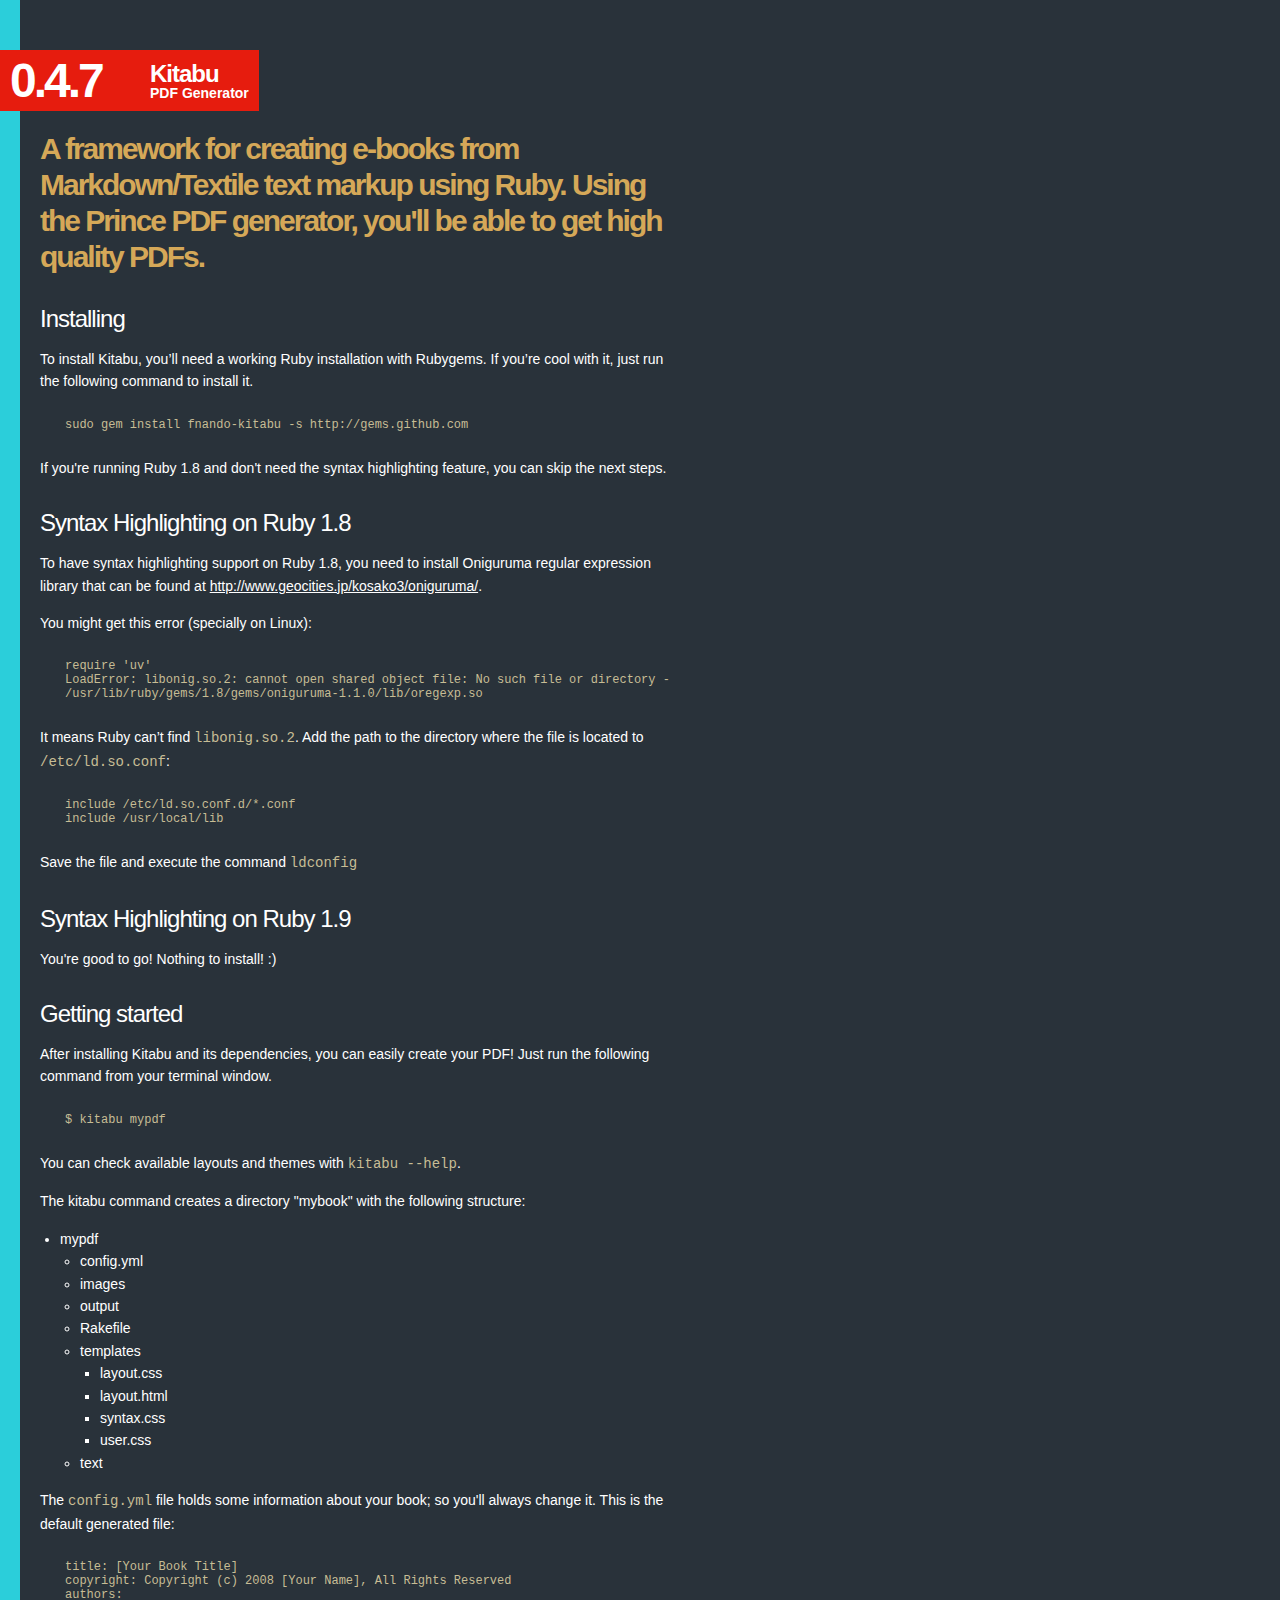
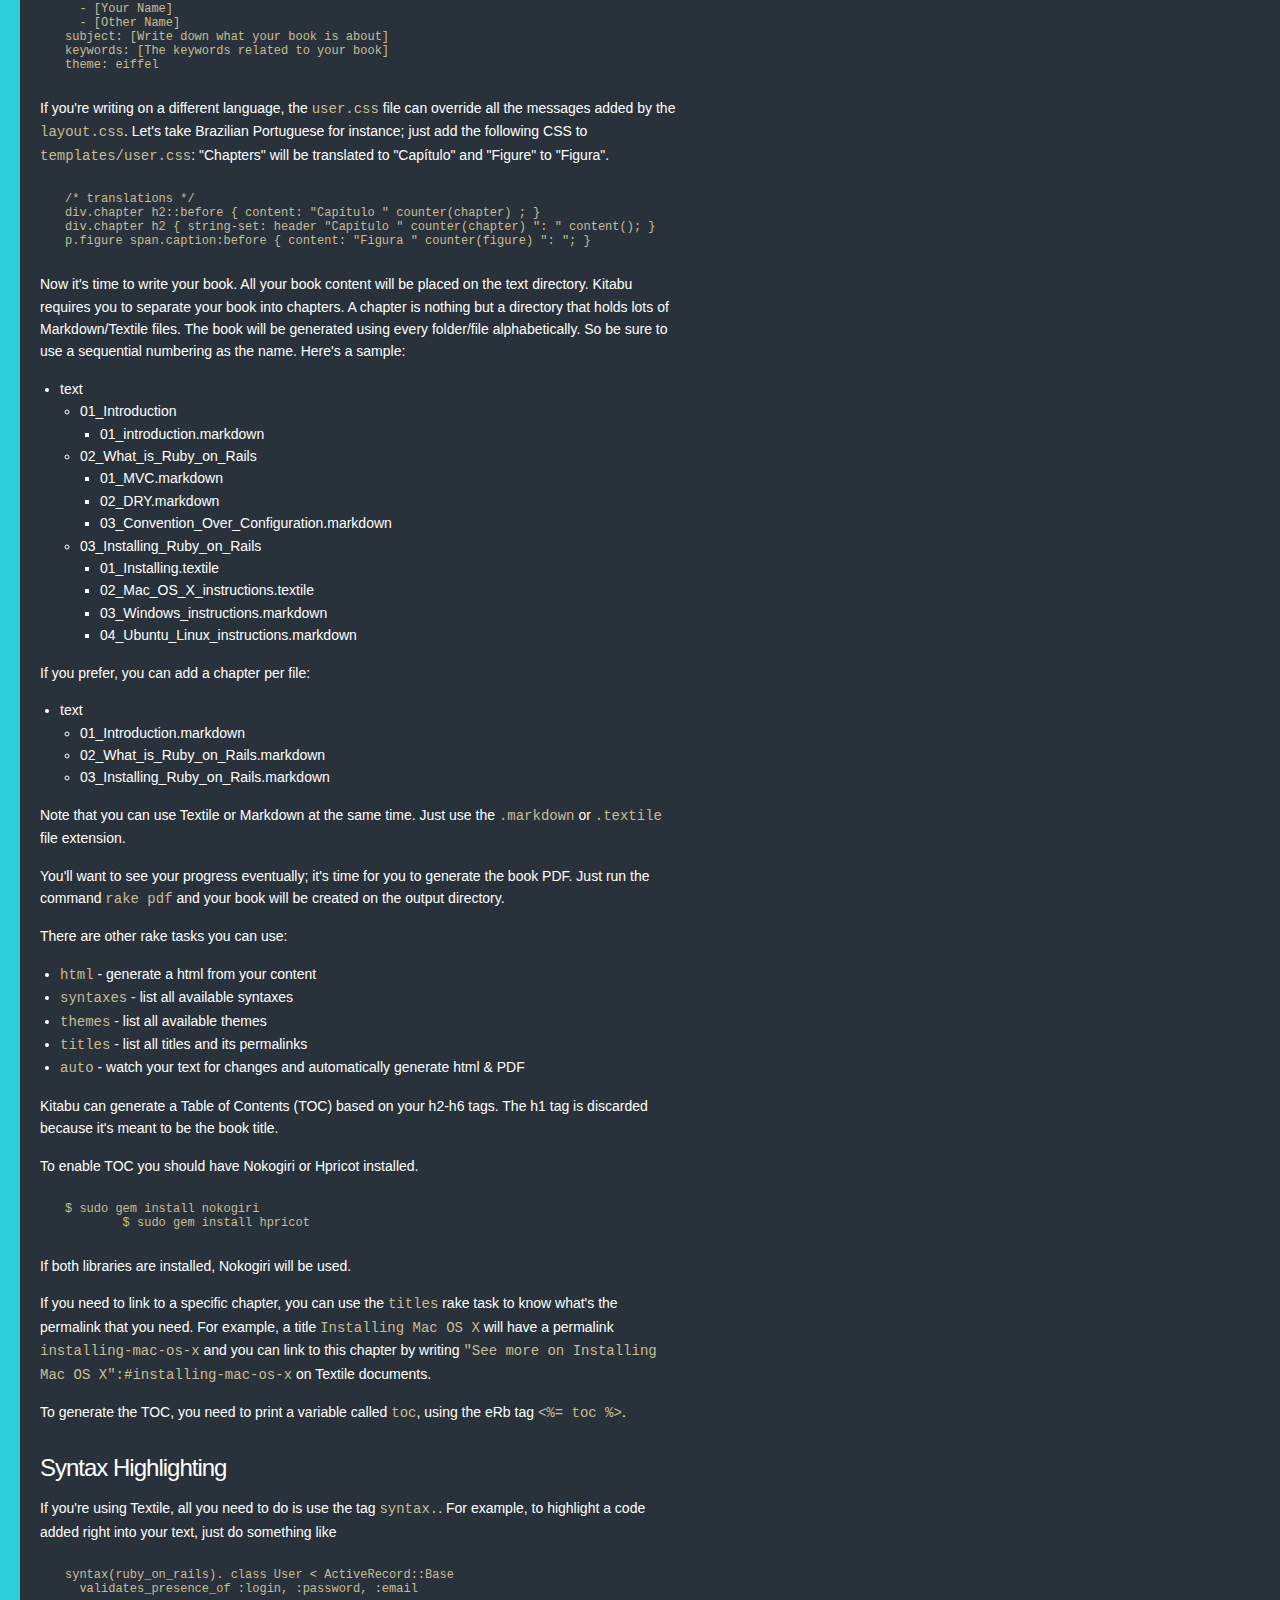
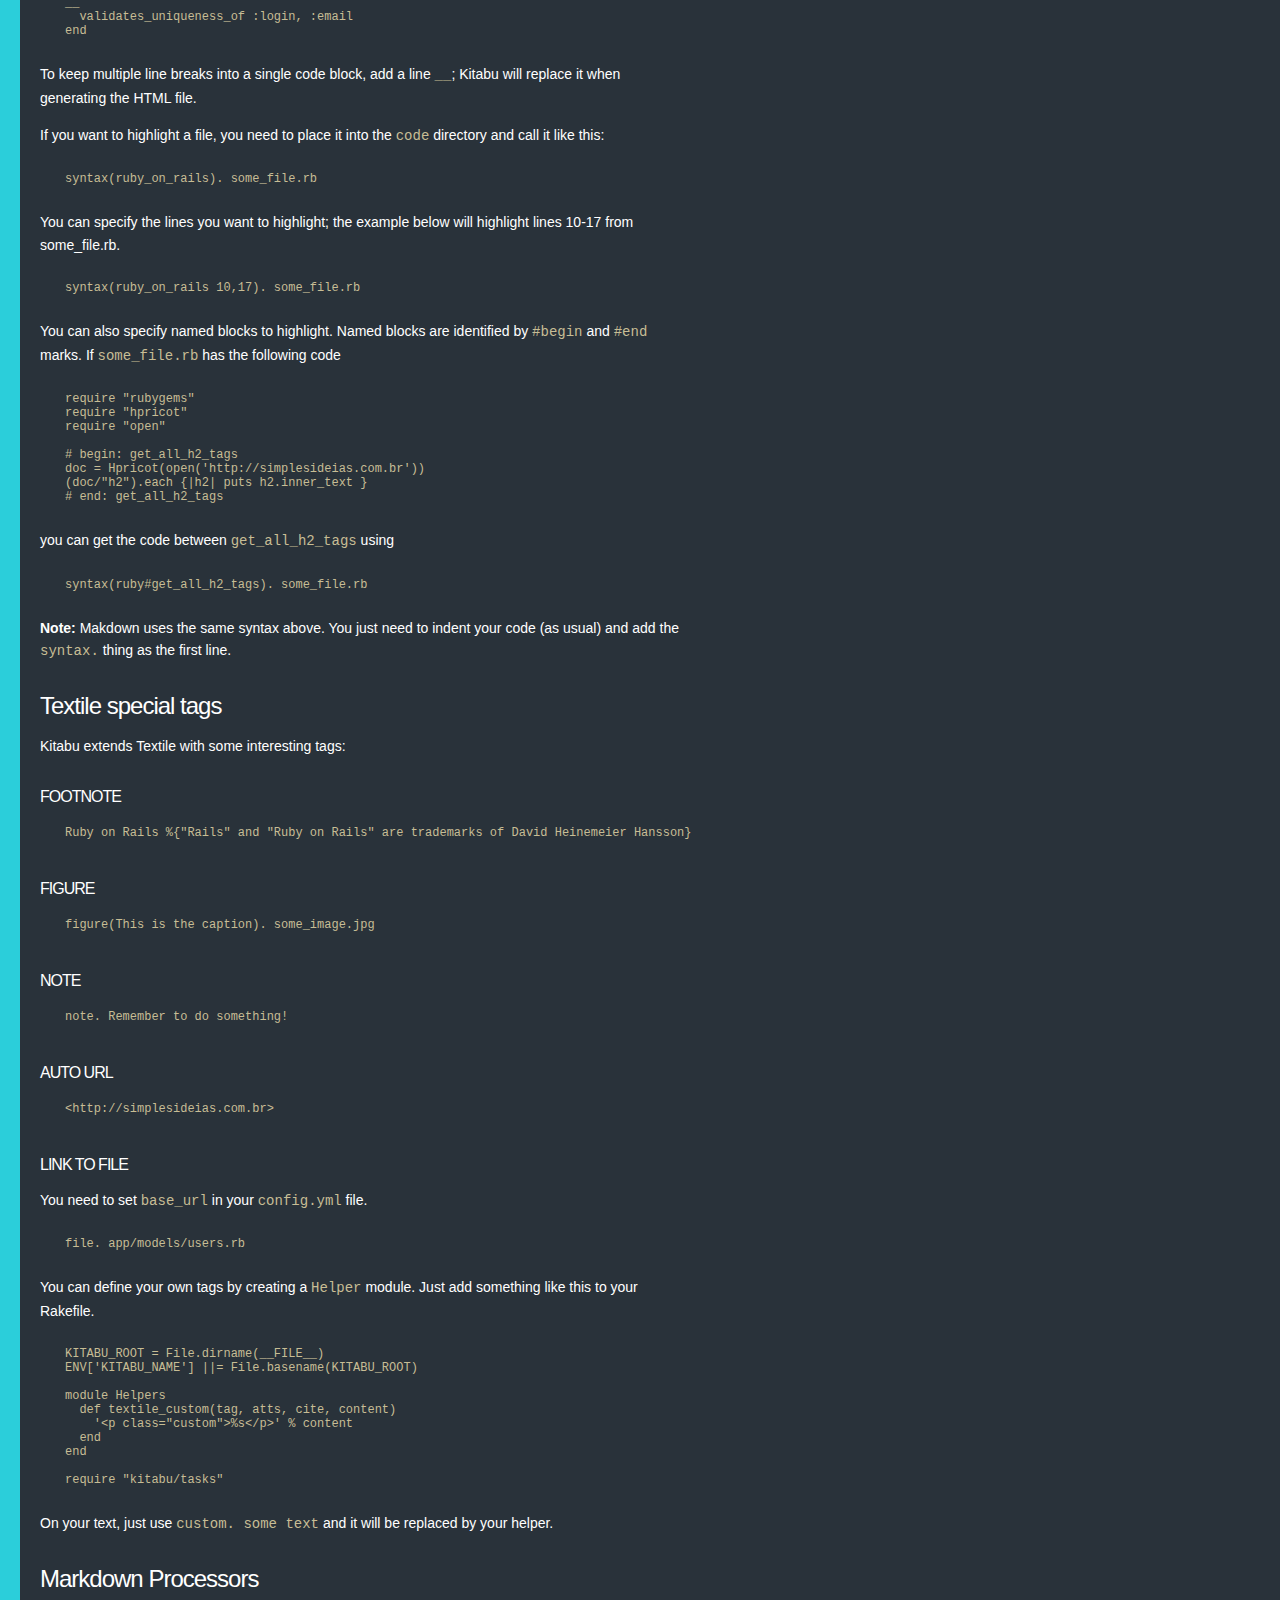
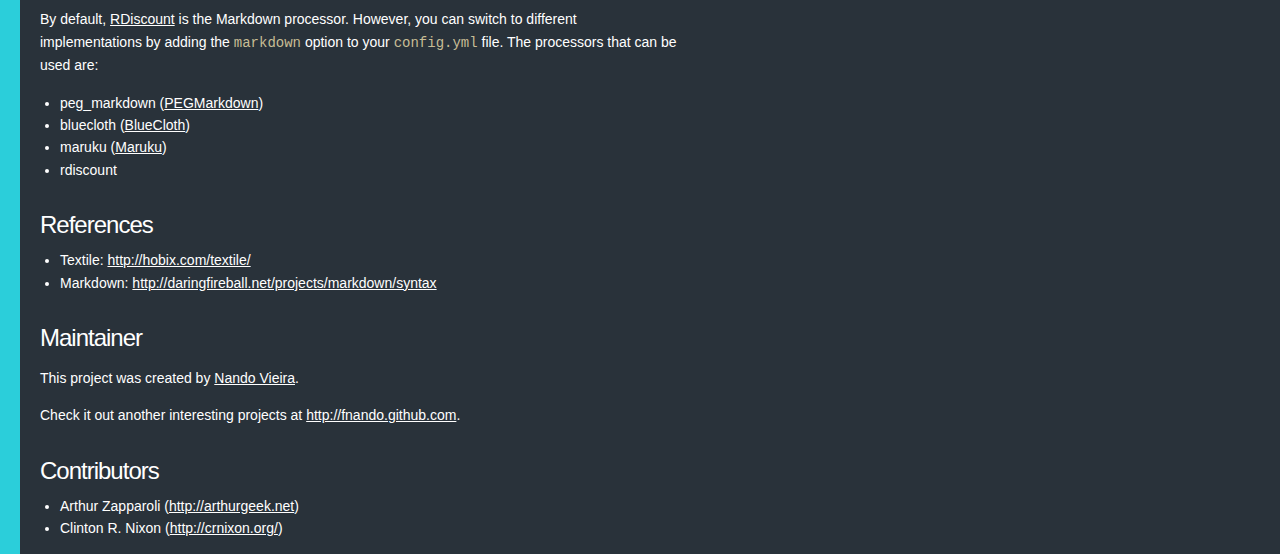
<file: public/index.html>
<!DOCTYPE html PUBLIC "-//W3C//DTD XHTML 1.1//EN" "http://www.w3.org/TR/xhtml11/DTD/xhtml11.dtd">
<html>
  <head>
    <title>Kitabu</title>
    <meta content="A framework for creating e-books from Markdown/Textile text markup using Ruby. Using the Prince PDF generator, you'll be able to get high quality PDFs." name='description' />
    <meta content='Kitabu, Ruby, PDF, Prince XML, Markdown, Textile' name='keywords' />
    <meta content='Glue 0.1.1' name='generator' />
    <meta content='text/html; charset=UTF-8' http-equiv='content-type' />
    <meta content='2009-10-15T00:09:11-03:00' http-equiv='last-update' />
    <link href='/public/favicon.ico' rel='shortcut icon' type='image/x-icon' />
    <link href='/public/stylesheets/style.css' rel='stylesheet' type='text/css' />
  </head>
  <body id='kitabu'>
    <div id='page'>
      <div id='header'>
        <h1>Kitabu</h1>
        <p class='tagline'>
          PDF Generator
          <strong class='version'>
            0.4.7
          </strong>
        </p>
      </div>
      <div id='main'>
        <p class='description'>A framework for creating e-books from Markdown/Textile text markup using Ruby. Using the Prince PDF generator, you'll be able to get high quality PDFs.</p>
        <h2 id='installing'>Installing</h2>
        <p>
          To install Kitabu, you’ll need a working Ruby installation with Rubygems.
          If you’re cool with it, just run the following command to install it.
        </p>
        <pre>sudo gem install fnando-kitabu -s http://gems.github.com</pre>
        <p>
          If you're running Ruby 1.8 and don't need the syntax highlighting feature, you can skip the next steps.
        </p>
        <h2 id='syntax-highlighting'>Syntax Highlighting on Ruby 1.8</h2>
        <p>
          <p>To have syntax highlighting support on Ruby 1.8, you need to install Oniguruma regular expression
          library that can be found at <a href="http://www.geocities.jp/kosako3/oniguruma/">http://www.geocities.jp/kosako3/oniguruma/</a>.</p>
        </p>
        <p>
          You might get this error (specially on Linux):
        </p>
        <pre>require 'uv'&#x000A;LoadError: libonig.so.2: cannot open shared object file: No such file or directory - &#x000A;/usr/lib/ruby/gems/1.8/gems/oniguruma-1.1.0/lib/oregexp.so&#x000A;</pre>
        <p>
          It means Ruby can’t find <code>libonig.so.2</code>.
          Add the path to the directory where the file is located to <code>/etc/ld.so.conf</code>:
        </p>
        <pre>include /etc/ld.so.conf.d/*.conf&#x000A;include /usr/local/lib&#x000A;</pre>
        <p>
          Save the file and execute the command <code>ldconfig</code>
        </p>
        <h2 id='syntax-highlighting-ruby-19'>Syntax Highlighting on Ruby 1.9</h2>
        <p>
          You're good to go! Nothing to install! :)
        </p>
        <h2 id='getting-started'>Getting started</h2>
        <p>
          After installing Kitabu and its dependencies, you can easily create your PDF!
          Just run the following command from your terminal window.
        </p>
        <pre>$ kitabu mypdf</pre>
        <p>
          You can check available layouts and themes with <code>kitabu --help</code>.
        </p>
        <p>
          The kitabu command creates a directory "mybook" with the following structure:
        </p>
        <ul>
        <li>mypdf
        
        <ul>
        <li>config.yml</li>
        <li>images</li>
        <li>output</li>
        <li>Rakefile</li>
        <li>templates
        
        <ul>
        <li>layout.css</li>
        <li>layout.html</li>
        <li>syntax.css</li>
        <li>user.css</li>
        </ul>
        </li>
        <li>text</li>
        </ul>
        </li>
        </ul>
        <p>
          The <code>config.yml</code> file holds some information about your book; so you'll always
          change it. This is the default generated file:
        </p>
        <pre>title: [Your Book Title]&#x000A;copyright: Copyright (c) 2008 [Your Name], All Rights Reserved&#x000A;authors:&#x000A;  - [Your Name]&#x000A;  - [Other Name]&#x000A;subject: [Write down what your book is about]&#x000A;keywords: [The keywords related to your book]&#x000A;theme: eiffel&#x000A;</pre>
        <p>
          If you're writing on a different language, the <code>user.css</code> file can override all
          the messages added by the <code>layout.css</code>. Let's take Brazilian Portuguese for instance;
          just add the following CSS to <code>templates/user.css</code>: "Chapters" will be translated
          to "Capítulo" and "Figure" to "Figura".
        </p>
        <pre>/* translations */&#x000A;div.chapter h2::before { content: "Capítulo " counter(chapter) ; }&#x000A;div.chapter h2 { string-set: header "Capítulo " counter(chapter) ": " content(); }&#x000A;p.figure span.caption:before { content: "Figura " counter(figure) ": "; }&#x000A;</pre>
        <p>
          Now it's time to write your book. All your book content will be placed on the
          text directory. Kitabu requires you to separate your book into chapters.
          A chapter is nothing but a directory that holds lots of Markdown/Textile files.
          The book will be generated using every folder/file alphabetically. So be sure
          to use a sequential numbering as the name. Here's a sample:
        </p>
        <ul>
        <li>text
        
        <ul>
        <li>01_Introduction
        
        <ul>
        <li>01_introduction.markdown</li>
        </ul>
        </li>
        <li>02_What_is_Ruby_on_Rails
        
        <ul>
        <li>01_MVC.markdown</li>
        <li>02_DRY.markdown</li>
        <li>03_Convention_Over_Configuration.markdown</li>
        </ul>
        </li>
        <li>03_Installing_Ruby_on_Rails
        
        <ul>
        <li>01_Installing.textile</li>
        <li>02_Mac_OS_X_instructions.textile</li>
        <li>03_Windows_instructions.markdown</li>
        <li>04_Ubuntu_Linux_instructions.markdown</li>
        </ul>
        </li>
        </ul>
        </li>
        </ul>
        <p>
          If you prefer, you can add a chapter per file:
        </p>
        <ul>
        <li>text
        
        <ul>
        <li>01_Introduction.markdown</li>
        <li>02_What_is_Ruby_on_Rails.markdown</li>
        <li>03_Installing_Ruby_on_Rails.markdown</li>
        </ul>
        </li>
        </ul>
        <p>
          Note that you can use Textile or Markdown at the same time. Just use the
          <code>.markdown</code> or <code>.textile</code> file extension.
        </p>
        <p>
          You'll want to see your progress eventually; it's time for you to generate
          the book PDF. Just run the command <code>rake pdf</code> and your book will be
          created on the output directory.
        </p>
        <p>
          There are other rake tasks you can use:
        </p>
        <ul>
        <li><code>html</code> - generate a html from your content</li>
        <li><code>syntaxes</code> - list all available syntaxes</li>
        <li><code>themes</code> - list all available themes</li>
        <li><code>titles</code> - list all titles and its permalinks</li>
        <li><code>auto</code> - watch your text for changes and automatically generate html &amp; PDF</li>
        </ul>
        <p>
          Kitabu can generate a Table of Contents (TOC) based on your h2-h6 tags. The
          h1 tag is discarded because it's meant to be the book title.
        </p>
        <p>
          To enable TOC you should have Nokogiri or Hpricot installed.
        </p>
        <pre>$ sudo gem install nokogiri
        $ sudo gem install hpricot</pre>
        <p>
          If both libraries are installed, Nokogiri will be used.
        </p>
        <p>
          If you need to link to a specific chapter, you can use the <code>titles</code> rake
          task to know what's the permalink that you need. For example, a title
          <code>Installing Mac OS X</code> will have a permalink <code>installing-mac-os-x</code> and you can
          link to this chapter by writing
          <code>"See more on Installing Mac OS X":#installing-mac-os-x</code> on Textile documents.
        </p>
        <p>
          To generate the TOC, you need to print a variable called <code>toc</code>, using the eRb
          tag <code><%= toc %></code>.
        </p>
        <h2>
          Syntax Highlighting
        </h2>
        <p>
          If you're using Textile, all you need to do is use the tag <code>syntax.</code>. For
          example, to highlight a code added right into your text, just do something like
        </p>
        <pre>syntax(ruby_on_rails). class User < ActiveRecord::Base&#x000A;  validates_presence_of :login, :password, :email&#x000A;__&#x000A;  validates_uniqueness_of :login, :email&#x000A;end&#x000A;</pre>
        <p>
          To keep multiple line breaks into a single code block, add a line <code>__</code>;
          Kitabu will replace it when generating the HTML file.
        </p>
        <p>
          If you want to highlight a file, you need to place it into the <code>code</code>
          directory and call it like this:
        </p>
        <pre>syntax(ruby_on_rails). some_file.rb</pre>
        <p>
          You can specify the lines you want to highlight; the example below will
          highlight lines 10-17 from some_file.rb.
        </p>
        <pre>syntax(ruby_on_rails 10,17). some_file.rb</pre>
        <p>
          You can also specify named blocks to highlight. Named blocks are identified
          by <code>#begin</code> and <code>#end</code> marks.
          If <code>some_file.rb</code> has the following code
        </p>
        <pre>require "rubygems"&#x000A;require "hpricot"&#x000A;require "open"&#x000A;&#x000A;# begin: get_all_h2_tags&#x000A;doc = Hpricot(open('http://simplesideias.com.br'))&#x000A;(doc/"h2").each {|h2| puts h2.inner_text }&#x000A;# end: get_all_h2_tags&#x000A;</pre>
        <p>
          you can get the code between <code>get_all_h2_tags</code> using
        </p>
        <pre>syntax(ruby#get_all_h2_tags). some_file.rb</pre>
        <p>
          <strong>Note:</strong>
          Makdown uses the same syntax above. You just need to indent your code
          (as usual) and add the <code>syntax.</code> thing as the first line.
        </p>
        <h2 id='textile-special-tags'>Textile special tags</h2>
        <p>
          Kitabu extends Textile with some interesting tags:
        </p>
        <h3>Footnote</h3>
        <pre>Ruby on Rails %{"Rails" and "Ruby on Rails" are trademarks of David Heinemeier Hansson}</pre>
        <h3>Figure</h3>
        <pre>figure(This is the caption). some_image.jpg</pre>
        <h3>Note</h3>
        <pre>note. Remember to do something!</pre>
        <h3>Auto URL</h3>
        <pre>&lt;http://simplesideias.com.br&gt;</pre>
        <h3>Link to File</h3>
        <p>
          You need to set <code>base_url</code> in your <code>config.yml</code> file.
        </p>
        <pre>file. app/models/users.rb</pre>
        <p>
          You can define your own tags by creating a
          <code>Helper</code>
          module. Just add something like this to your Rakefile.
        </p>
        <pre>KITABU_ROOT = File.dirname(__FILE__)&#x000A;ENV['KITABU_NAME'] ||= File.basename(KITABU_ROOT)&#x000A;&#x000A;module Helpers&#x000A;  def textile_custom(tag, atts, cite, content)&#x000A;    '&lt;p class="custom"&gt;%s&lt;/p&gt;' % content&#x000A;  end&#x000A;end&#x000A;&#x000A;require "kitabu/tasks"</pre>
        <p>
          On your text, just use
          <code>custom. some text</code>
          and it will be replaced by your helper.
        </p>
        <h2 id='markdown-processors'>Markdown Processors</h2>
        <p>
          By default,
          <a href="http://github.com/rtomayko/rdiscount/tree/master">RDiscount</a>
          is the Markdown
          processor. However, you can switch to different implementations by adding the <code>markdown</code>
          option to your <code>config.yml</code> file. The processors that can be used are:
        </p>
        <ul>
        <li>peg_markdown (<a href="http://github.com/rtomayko/rpeg-markdown/tree/master">PEGMarkdown</a>)</li>
        <li>bluecloth (<a href="http://www.deveiate.org/projects/BlueCloth">BlueCloth</a>)</li>
        <li>maruku (<a href="http://maruku.rubyforge.org/">Maruku</a>)</li>
        <li>rdiscount</li>
        </ul>
        <h2 id='references'>References</h2>
        <ul>
        <li>Textile: <a href="http://hobix.com/textile/">http://hobix.com/textile/</a></li>
        <li>Markdown: <a href="http://daringfireball.net/projects/markdown/syntax">http://daringfireball.net/projects/markdown/syntax</a></li>
        </ul>
        <h2 id='maintainer'>Maintainer</h2>
        <p>
          <p>This project was created by <a href="http://simplesideias.com.br/">Nando Vieira</a>.</p>
        </p>
        <p>
          <p>Check it out another interesting projects at <a href="http://fnando.github.com">http://fnando.github.com</a>.</p>
        </p>
        <h2 id='contributors'>Contributors</h2>
        <ul>
        <li>Arthur Zapparoli (<a href="http://arthurgeek.net">http://arthurgeek.net</a>)</li>
        <li>Clinton R. Nixon (<a href="http://crnixon.org/">http://crnixon.org/</a>)</li>
        </ul>
        <div id='footer'>
          <div id='footer'></div>
        </div>
      </div>
    </div>
  </body>
</html>
</file>
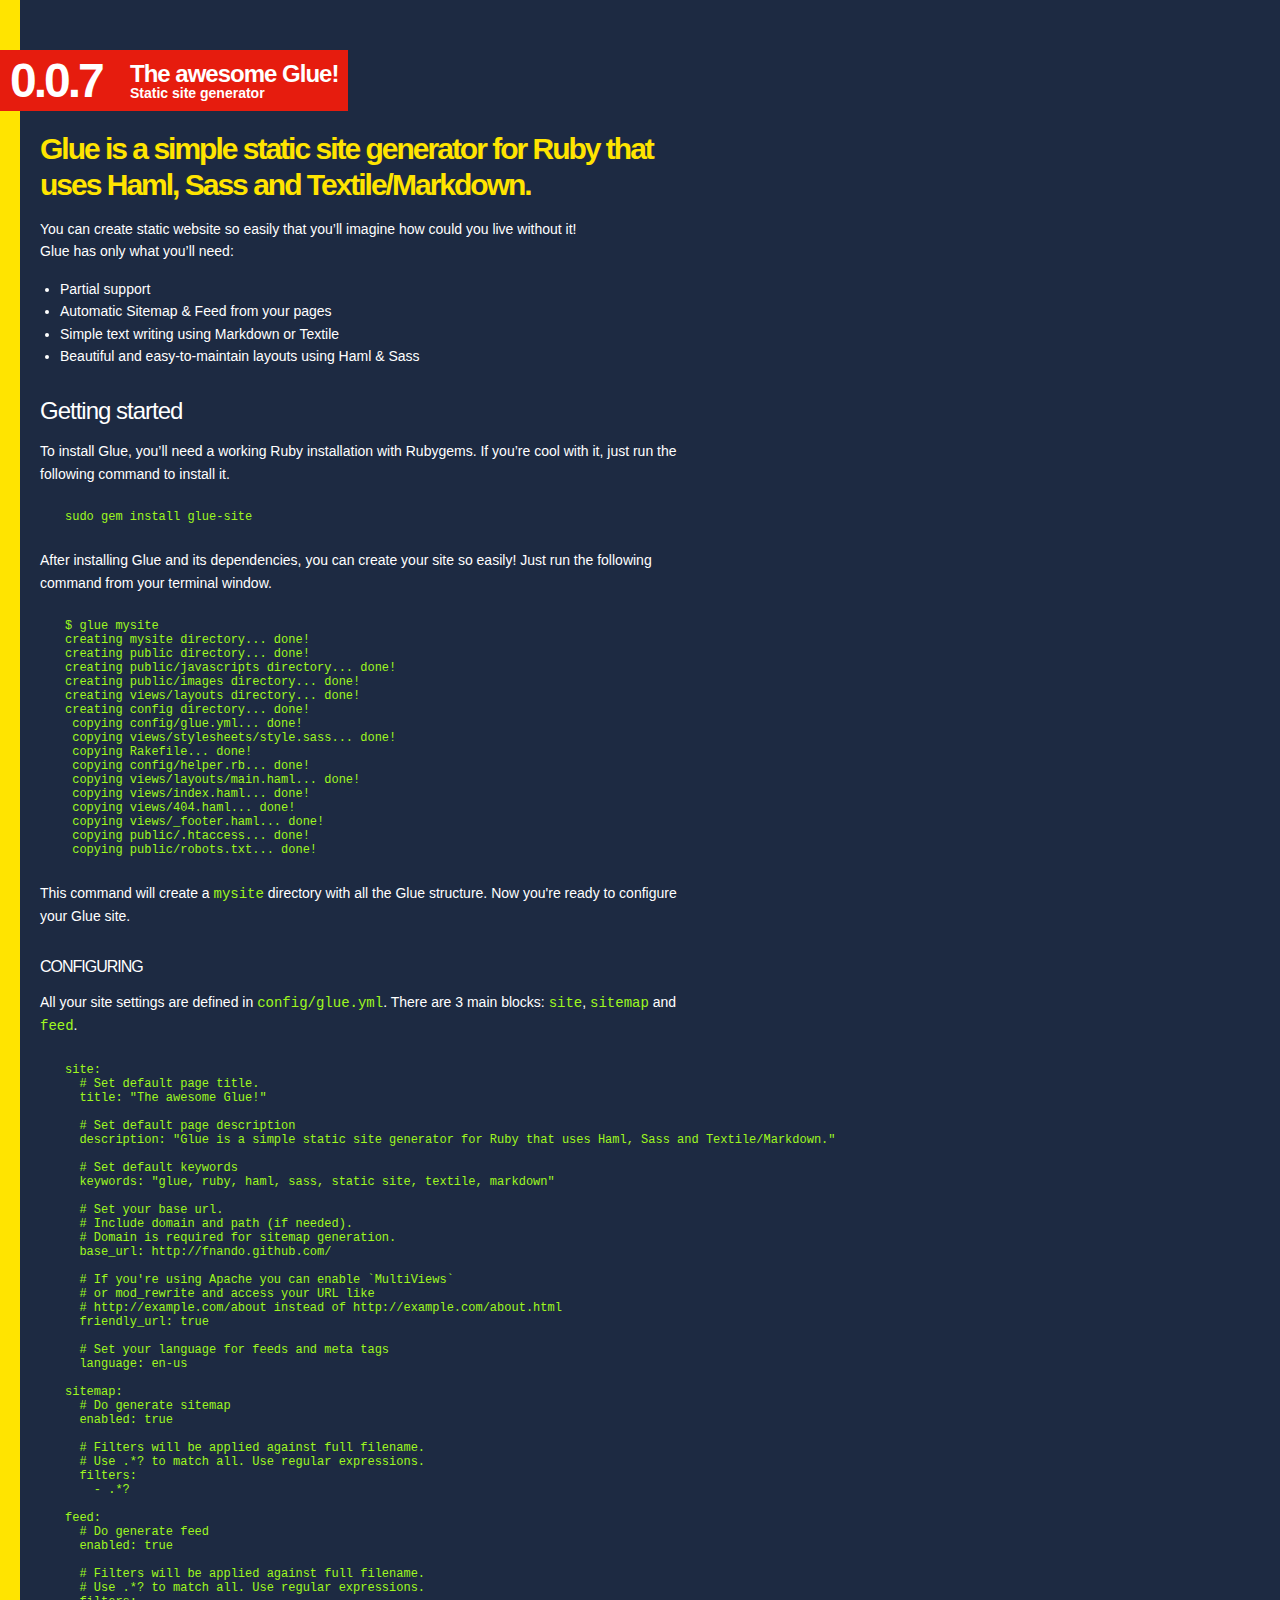
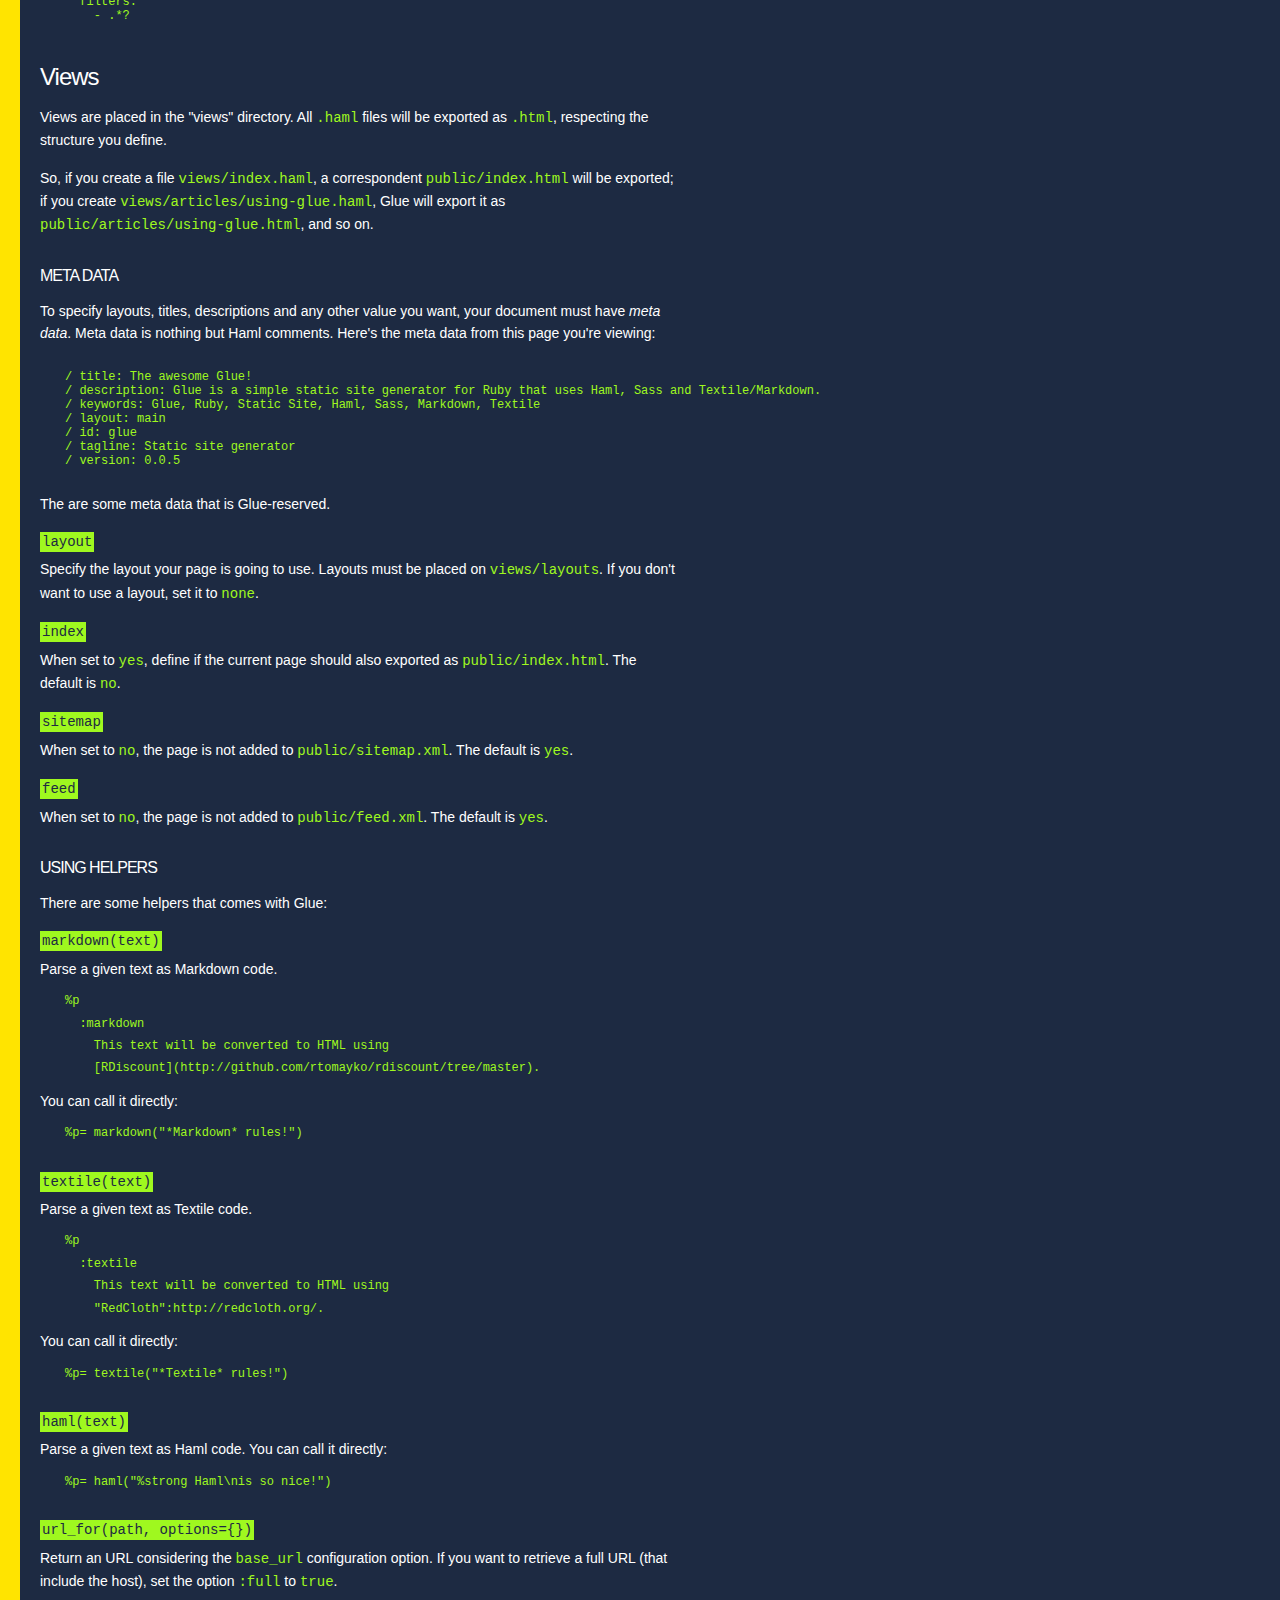
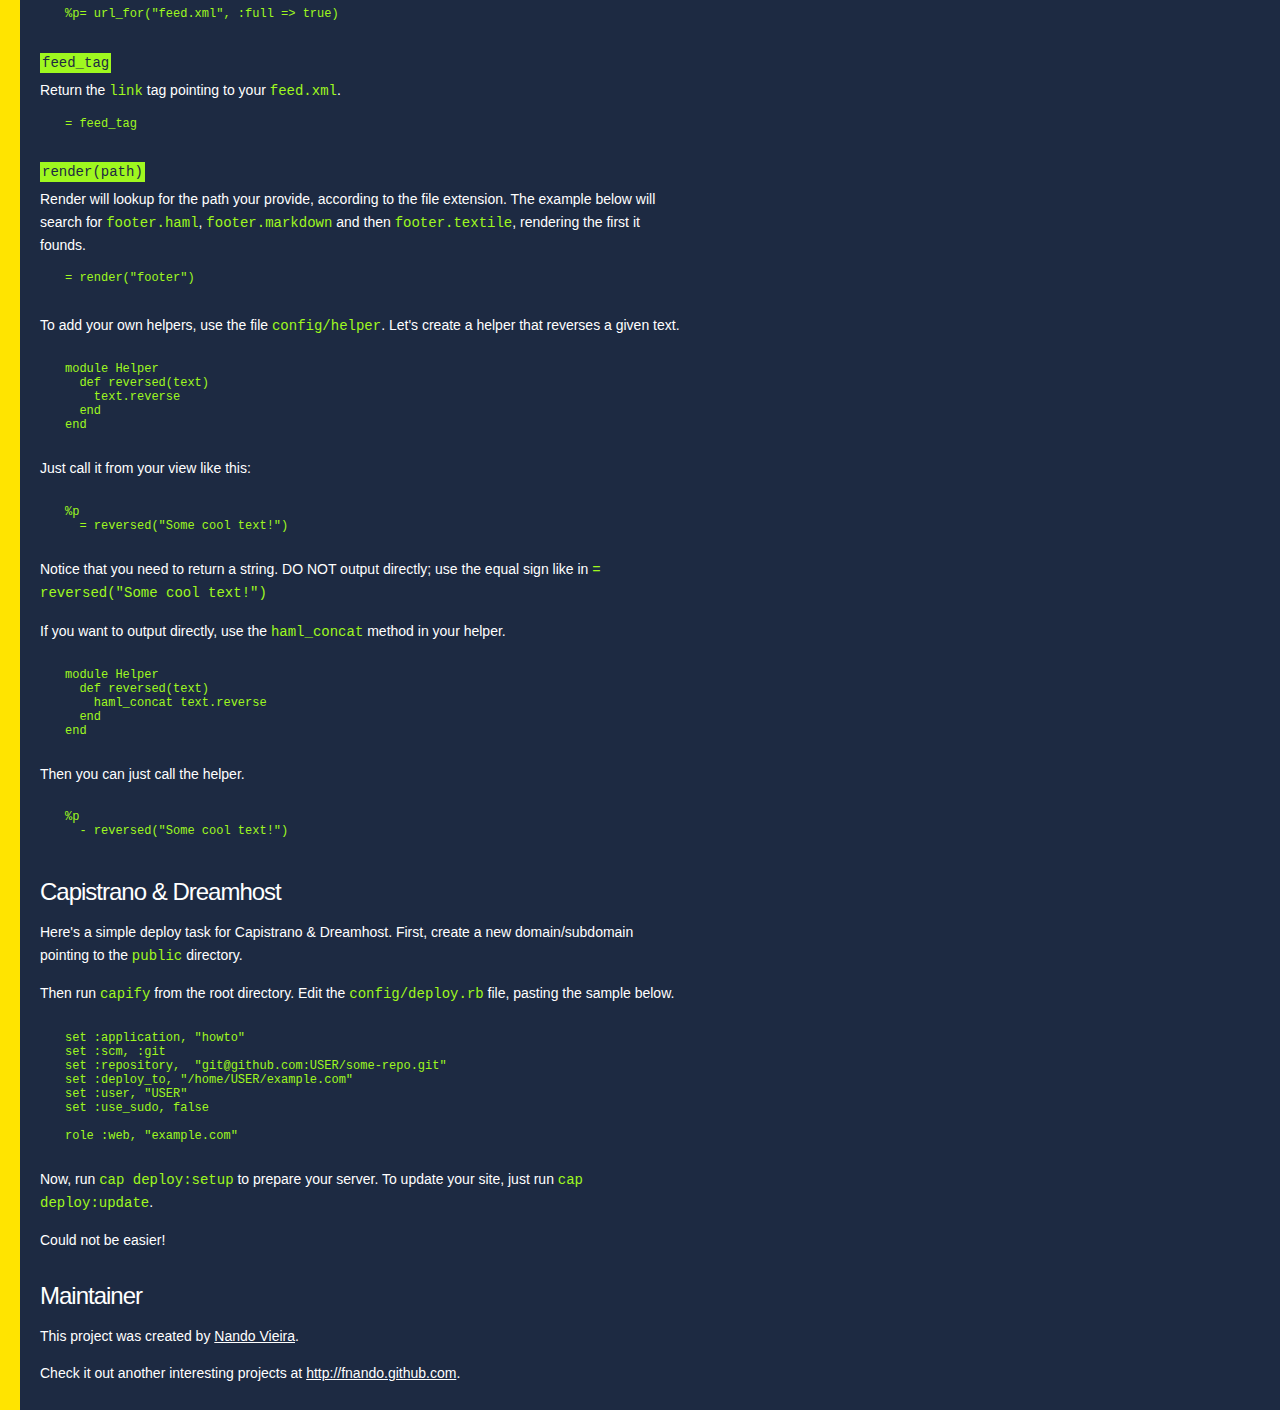
<file: glue.html>
<!DOCTYPE HTML PUBLIC "-//W3C//DTD HTML 4.01//EN"
	"http://www.w3.org/TR/html4/strict.dtd">
<html>
	<head>
		<meta http-equiv="Content-type" content="text/html; charset=utf-8">
		<title>Glue</title>
		<meta http-equiv="refresh" content="0;URL=/public/glue.html">
	</head>

	<body>
		If you're not being redirected, <a href="/public/glue.html">go here!</a>
	</body>
</html>
</file>
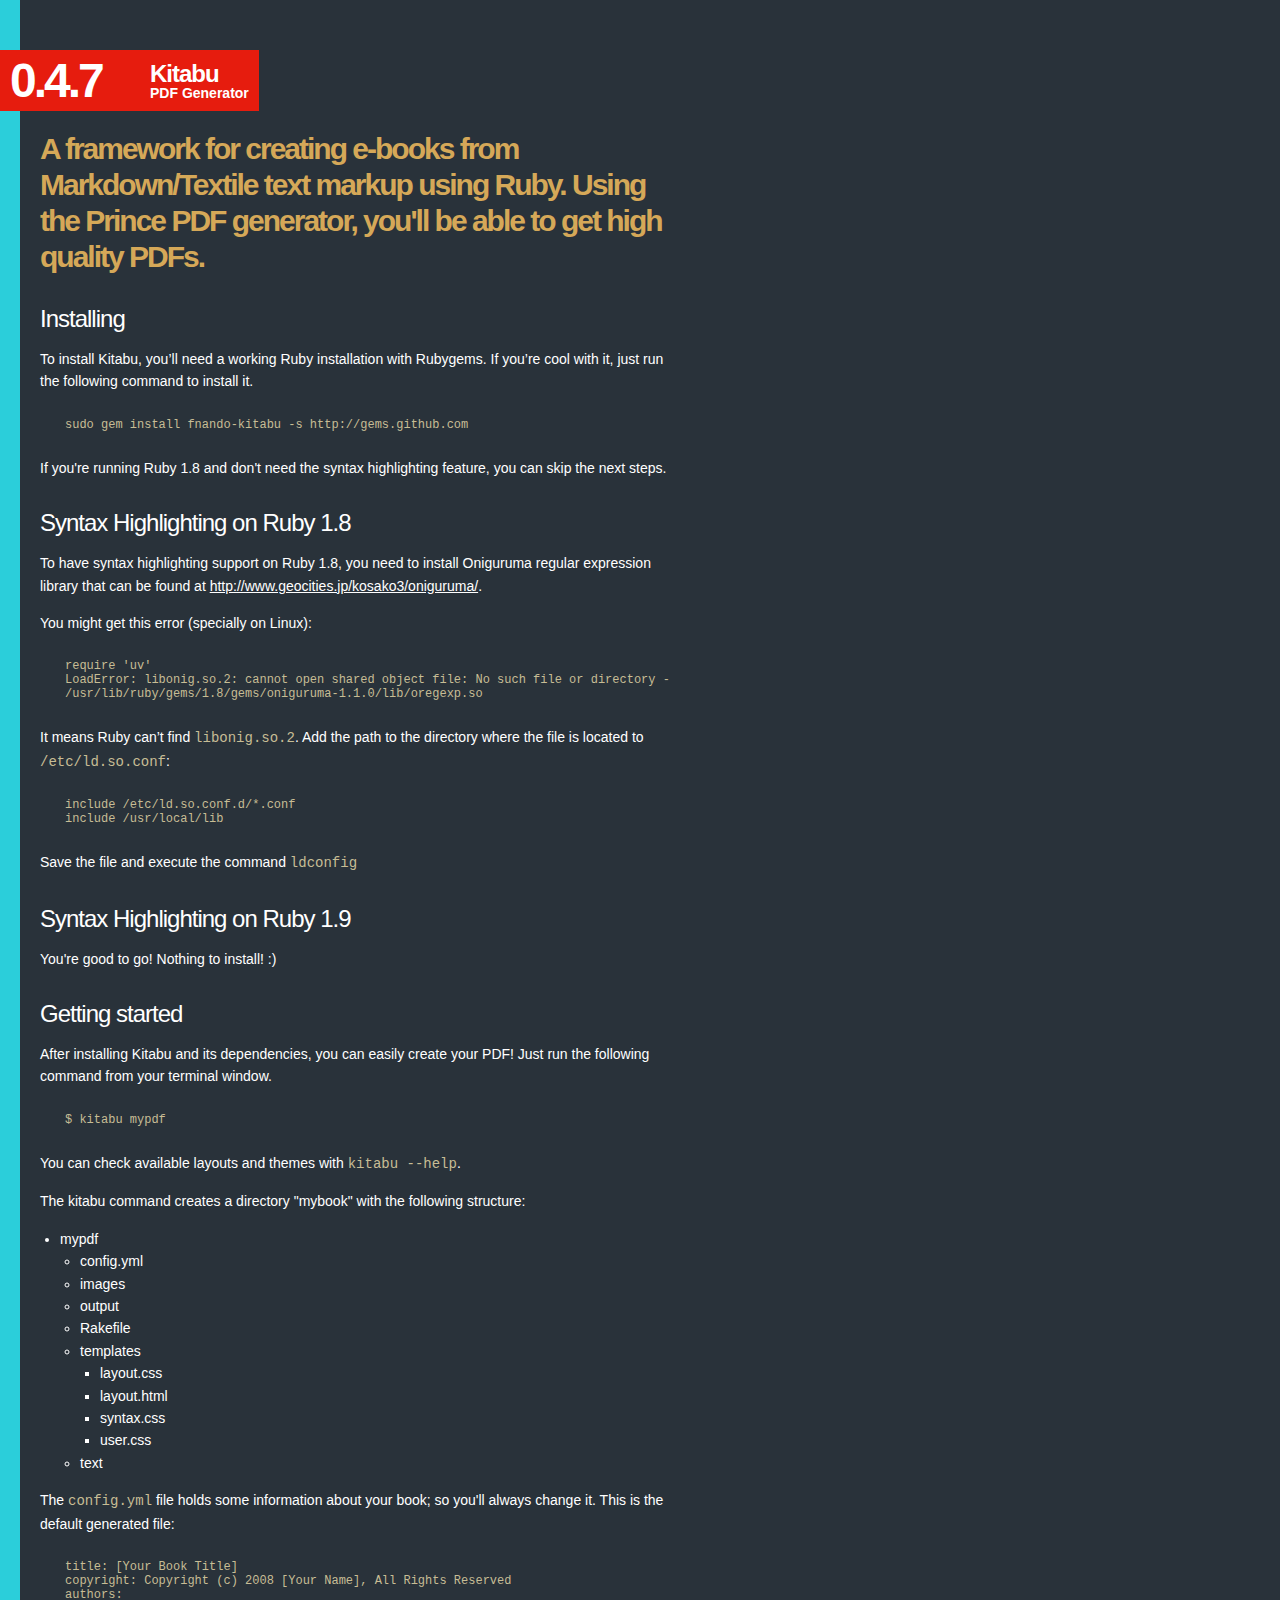
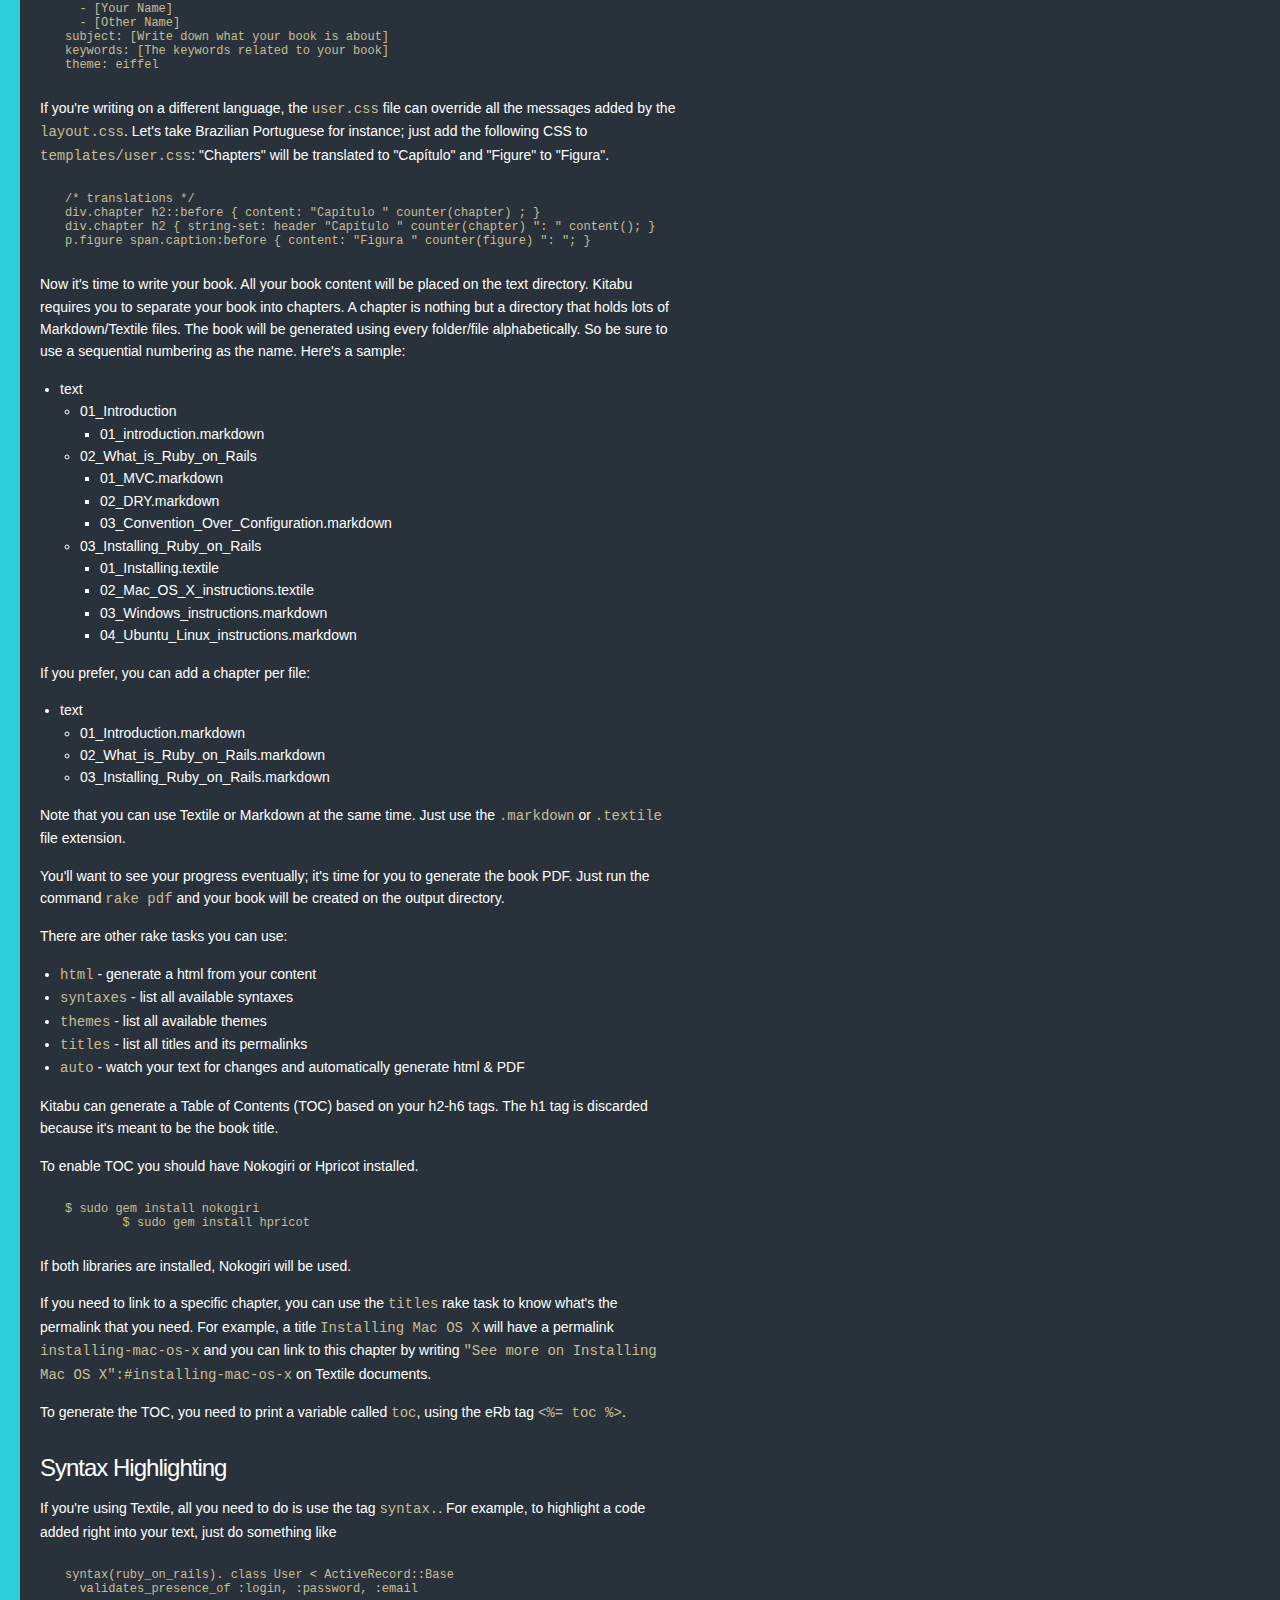
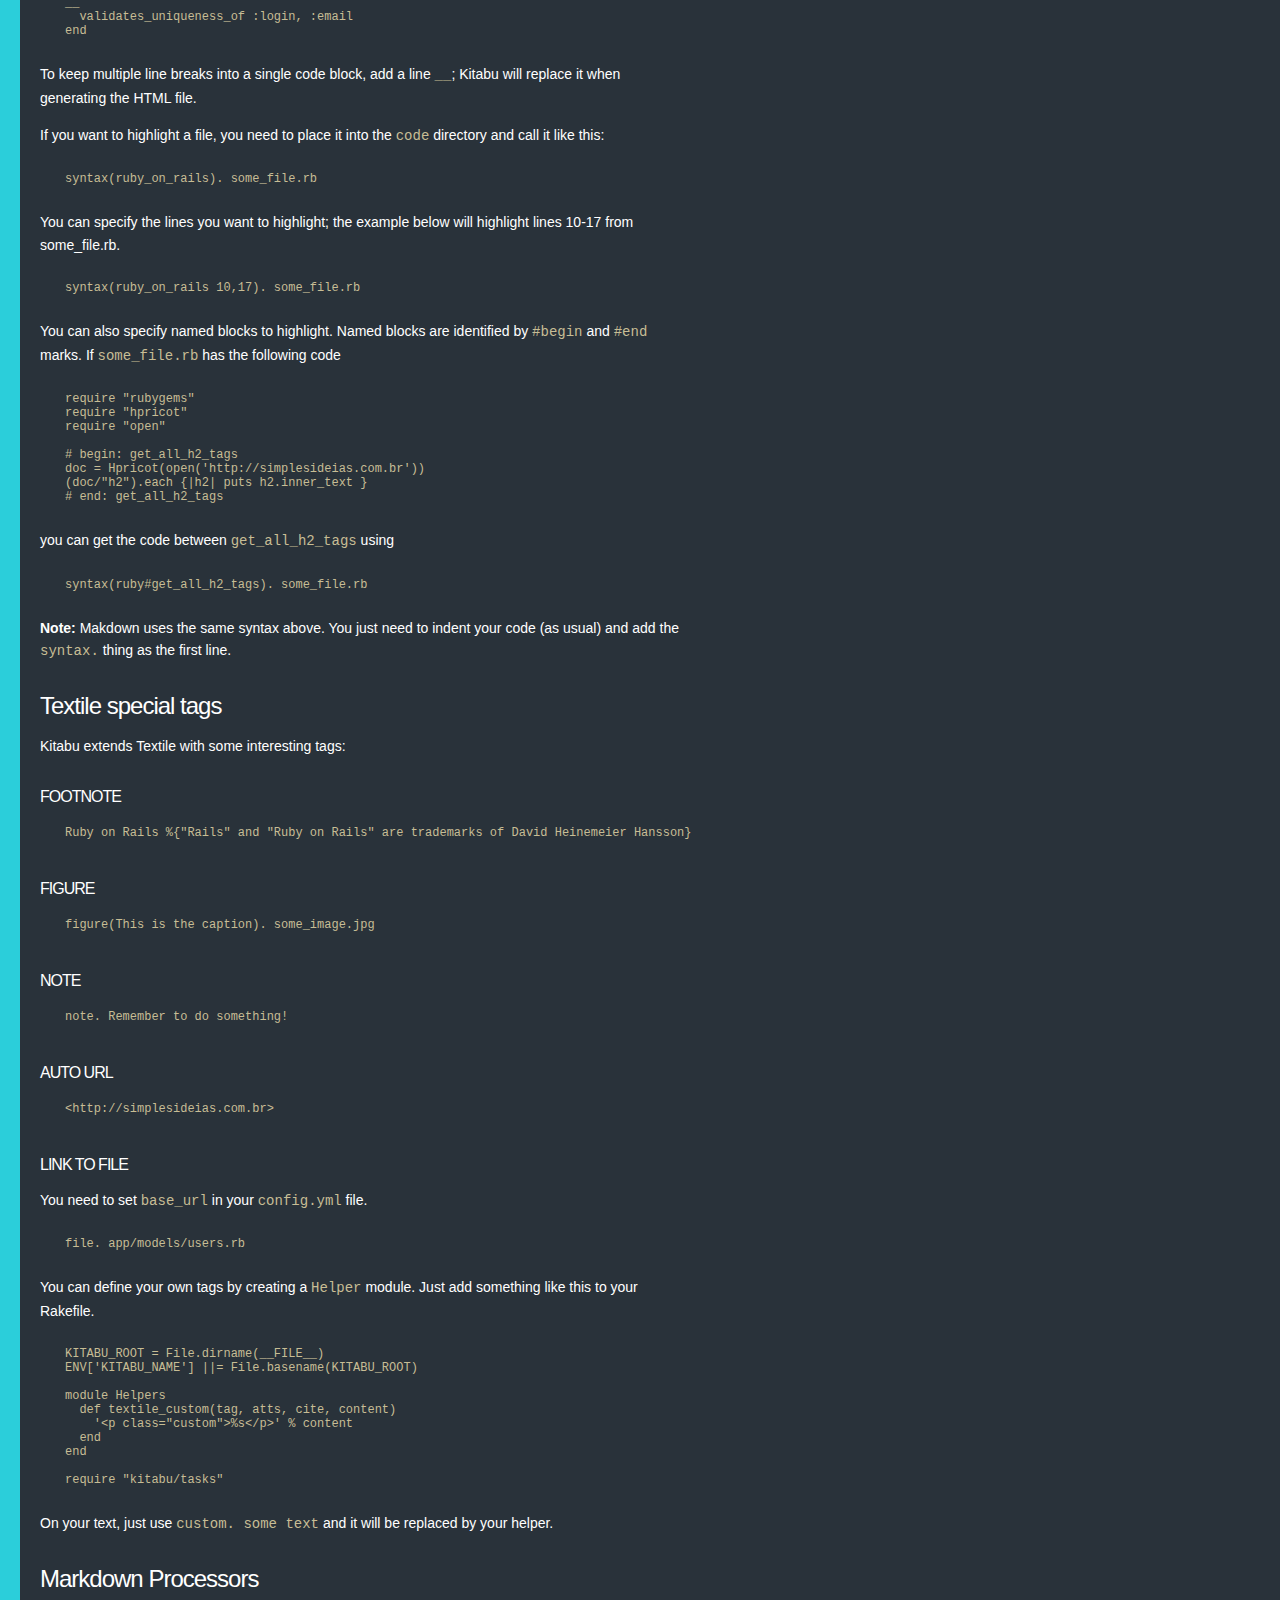
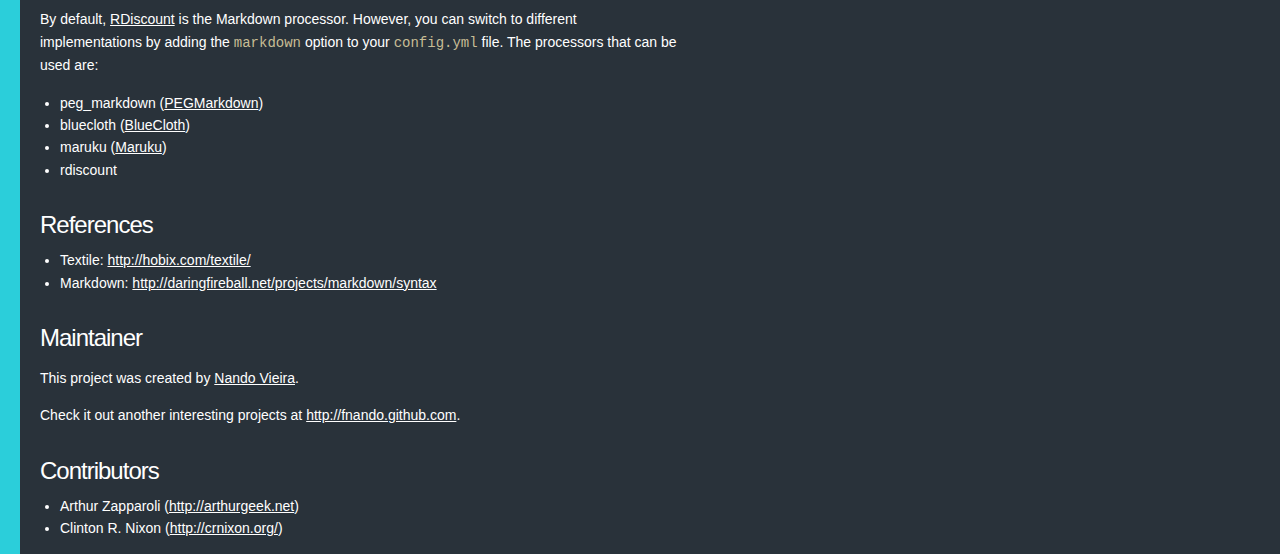
<file: kitabu.html>
<!DOCTYPE HTML PUBLIC "-//W3C//DTD HTML 4.01//EN"
	"http://www.w3.org/TR/html4/strict.dtd">
<html>
	<head>
		<meta http-equiv="Content-type" content="text/html; charset=utf-8">
		<title>Kitabu</title>
		<meta http-equiv="refresh" content="0;URL=/public/kitabu.html">
	</head>
	
	<body>
		If you're not being redirected, <a href="/public/kitabu.html">go here!</a>
	</body>
</html>
</file>
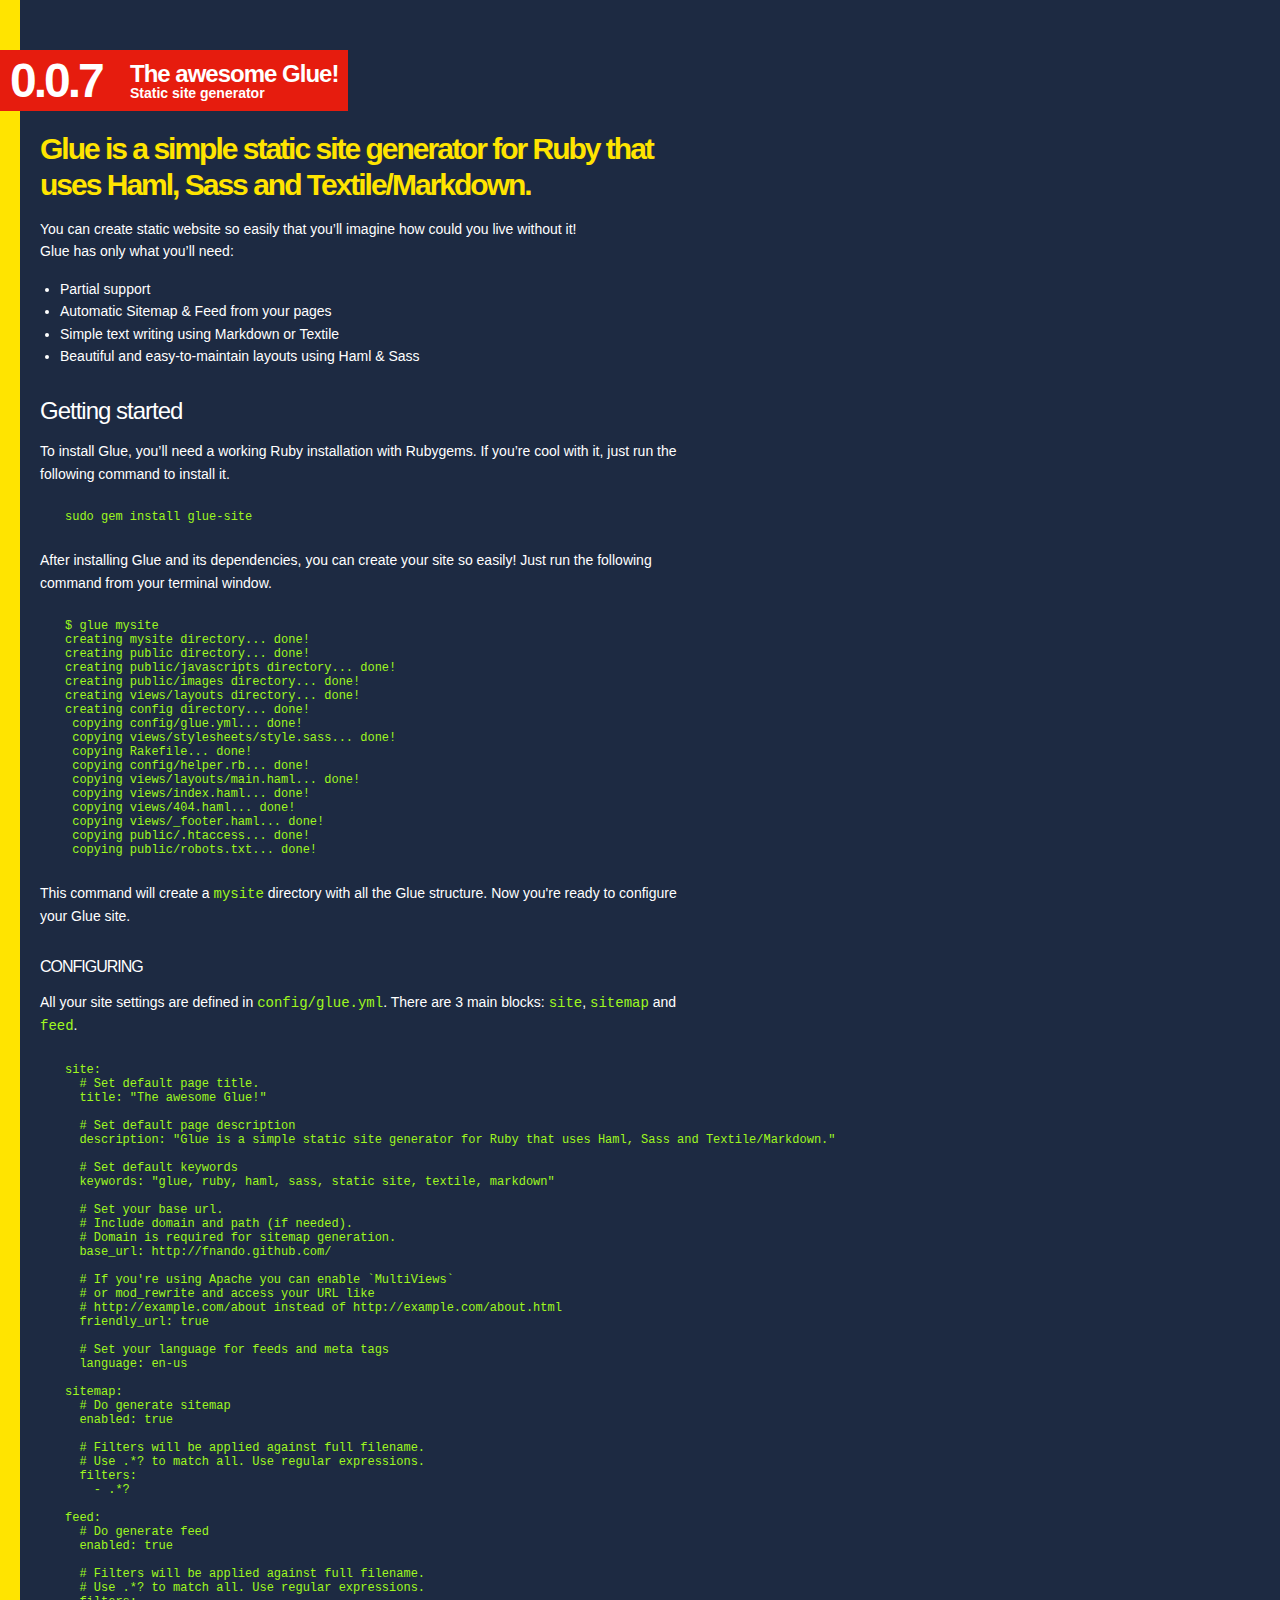
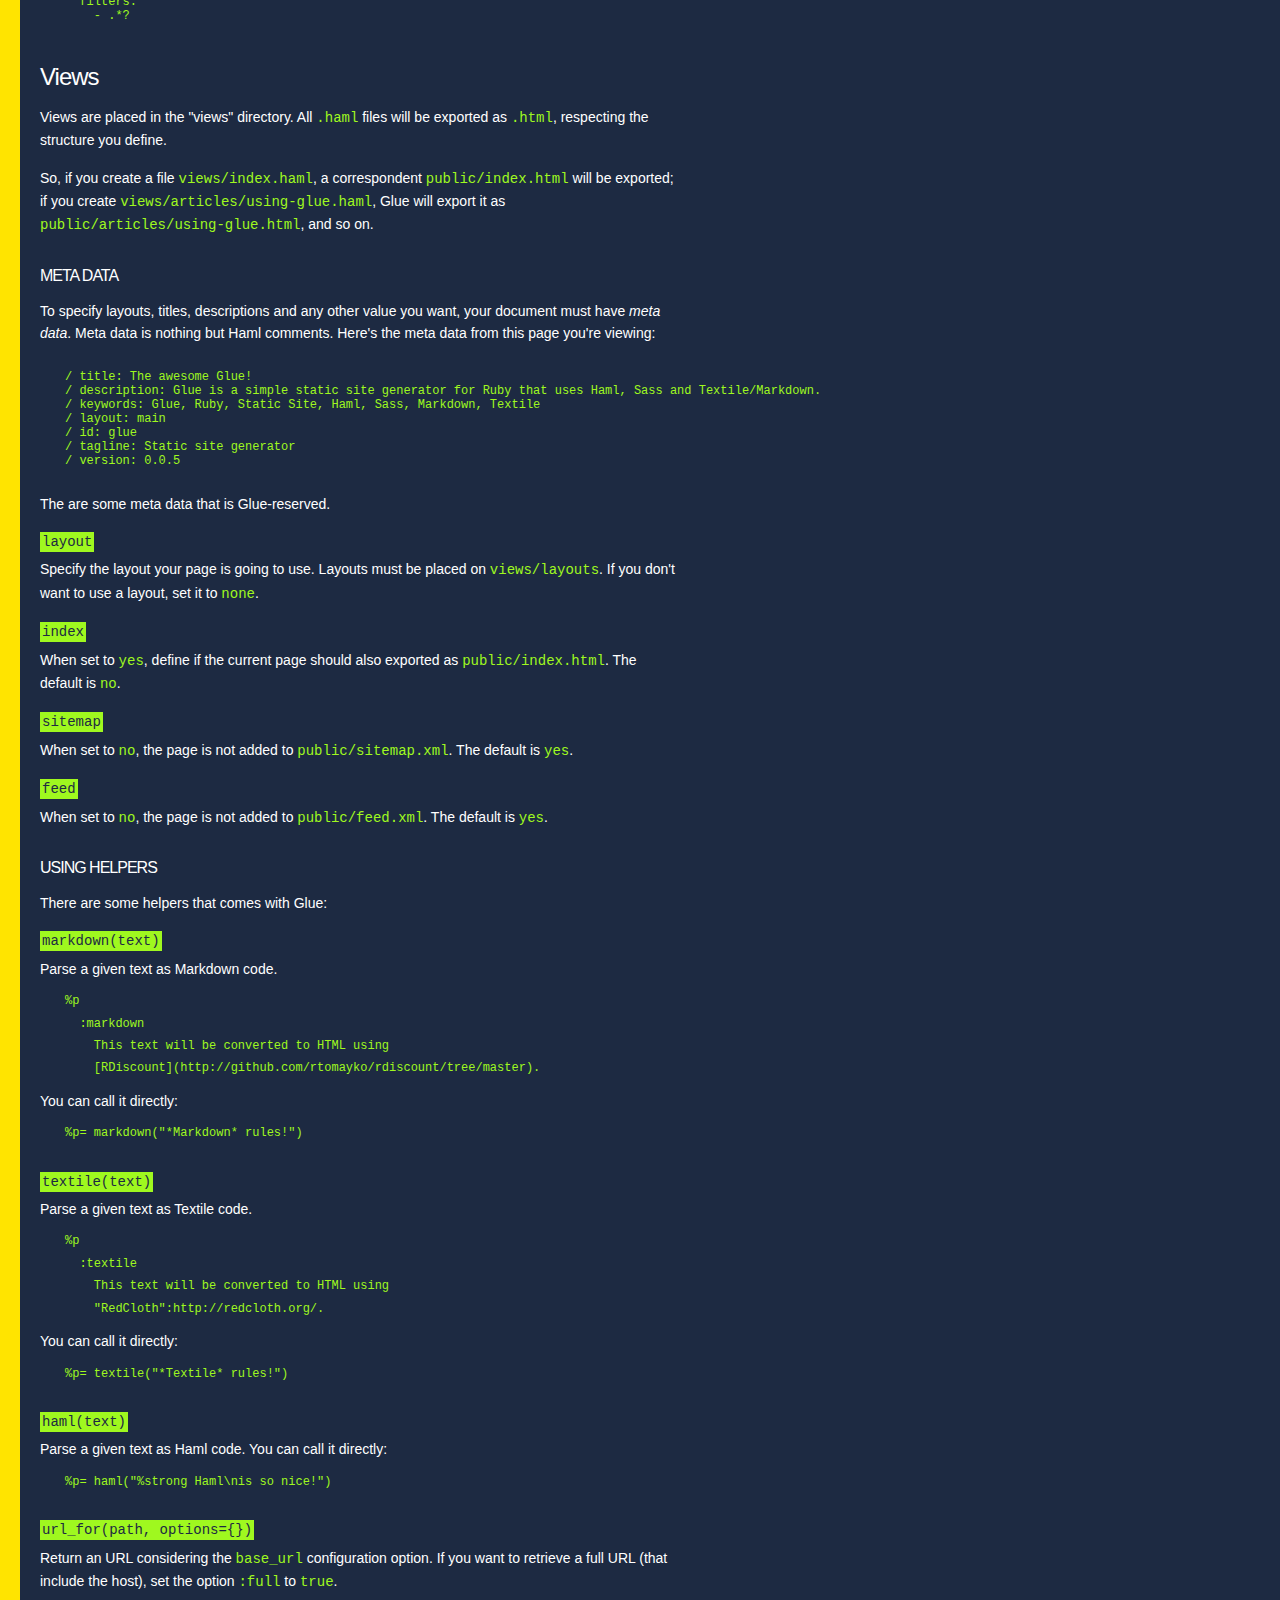
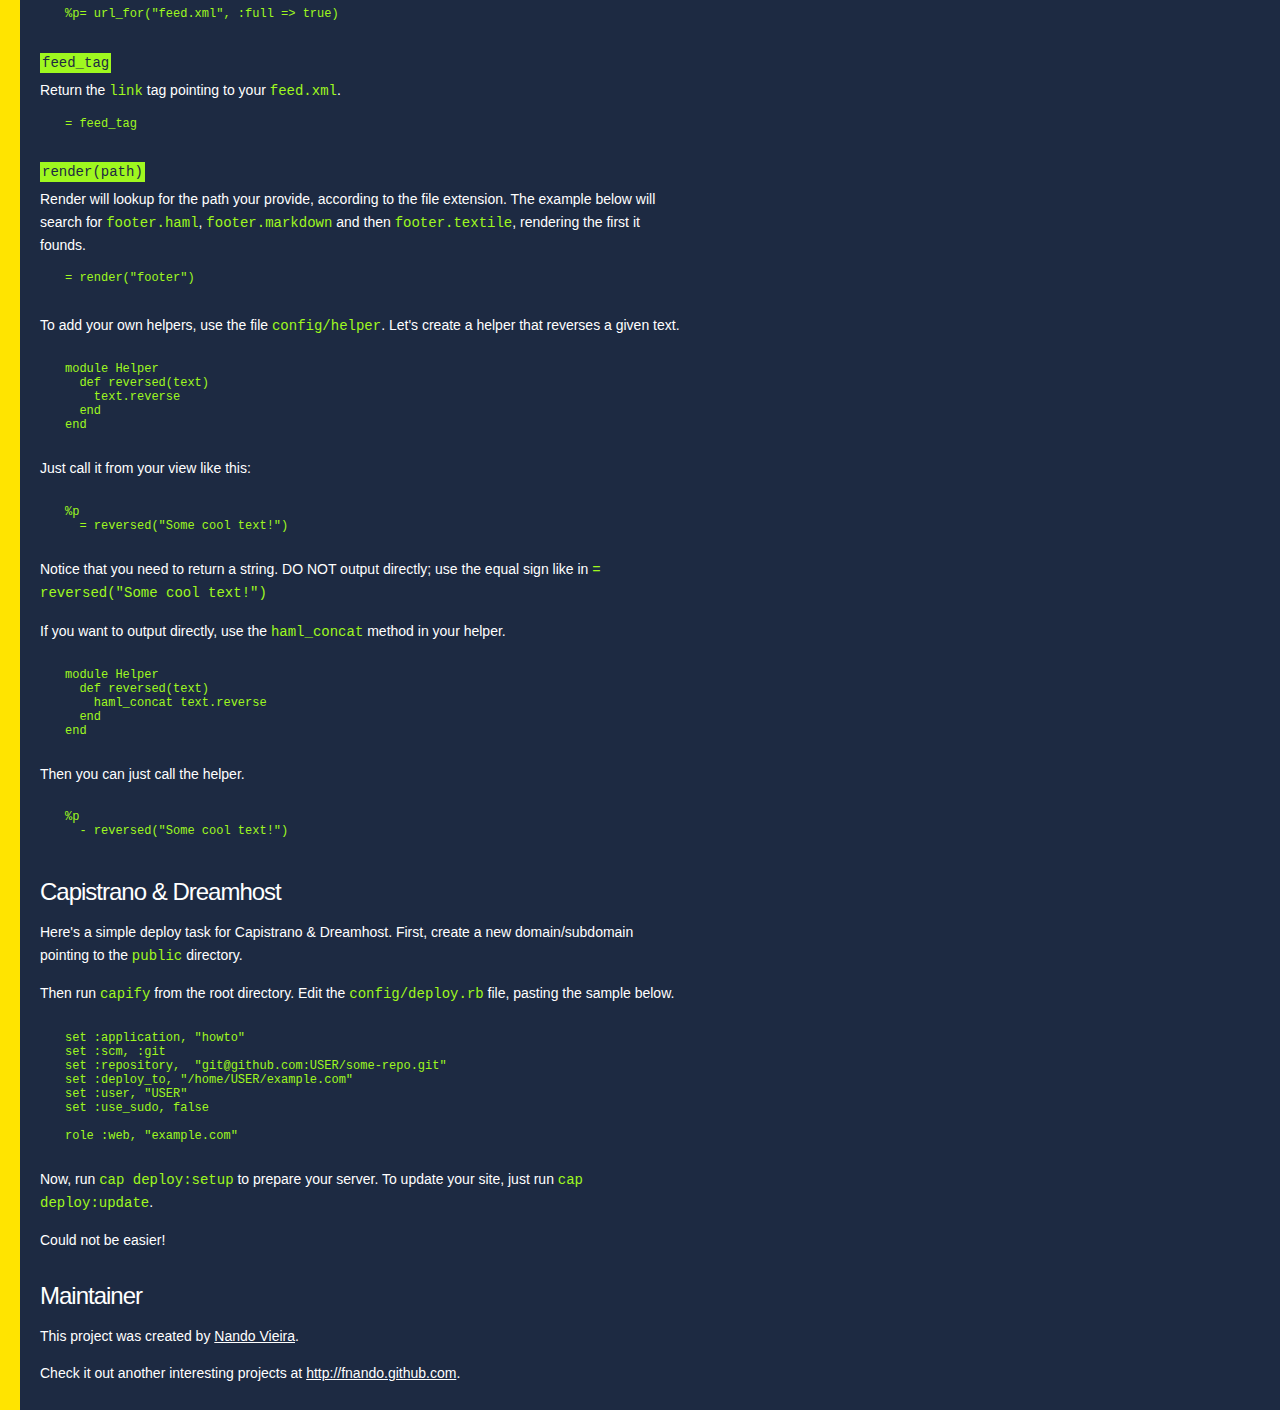
<file: public/glue.html>
<!DOCTYPE html PUBLIC "-//W3C//DTD XHTML 1.1//EN" "http://www.w3.org/TR/xhtml11/DTD/xhtml11.dtd">
<html>
  <head>
    <title>The awesome Glue!</title>
    <meta content='Glue is a simple static site generator for Ruby that uses Haml, Sass and Textile/Markdown.' name='description' />
    <meta content='Glue, Ruby, Static Site, Haml, Sass, Markdown, Textile' name='keywords' />
    <meta content='Glue 0.1.1' name='generator' />
    <meta content='text/html; charset=UTF-8' http-equiv='content-type' />
    <meta content='2010-01-07T09:15:03-02:00' http-equiv='last-update' />
    <link href='/public/favicon.ico' rel='shortcut icon' type='image/x-icon' />
    <link href='/public/stylesheets/style.css' rel='stylesheet' type='text/css' />
  </head>
  <body id='glue'>
    <div id='page'>
      <div id='header'>
        <h1>The awesome Glue!</h1>
        <p class='tagline'>
          Static site generator
          <strong class='version'>
            0.0.7
          </strong>
        </p>
      </div>
      <div id='main'>
        <p class='description'>Glue is a simple static site generator for Ruby that uses Haml, Sass and Textile/Markdown.</p>
        <p>
          You can create static website so easily that you’ll imagine how could you live without it!
          <br />
          Glue has only what you’ll need:
        </p>
        <ul>
          <li>Partial support</li>
          <li>Automatic Sitemap &amp; Feed from your pages</li>
          <li>Simple text writing using Markdown or Textile</li>
          <li>Beautiful and easy-to-maintain layouts using Haml &amp; Sass</li>
        </ul>
        <h2 id='getting-started'>Getting started</h2>
        <p>
          To install Glue, you’ll need a working Ruby installation with Rubygems.
          If you’re cool with it, just run the following command to install it.
        </p>
        <pre>sudo gem install glue-site</pre>
        <p>
          After installing Glue and its dependencies, you can create your site so easily!
          Just run the following command from your terminal window.
        </p>
        <pre>$ glue mysite&#x000A;creating mysite directory... done!&#x000A;creating public directory... done!&#x000A;creating public/javascripts directory... done!&#x000A;creating public/images directory... done!&#x000A;creating views/layouts directory... done!&#x000A;creating config directory... done!&#x000A;&nbsp;copying config/glue.yml... done!&#x000A;&nbsp;copying views/stylesheets/style.sass... done!&#x000A;&nbsp;copying Rakefile... done!&#x000A;&nbsp;copying config/helper.rb... done!&#x000A;&nbsp;copying views/layouts/main.haml... done!&#x000A;&nbsp;copying views/index.haml... done!&#x000A;&nbsp;copying views/404.haml... done!&#x000A;&nbsp;copying views/_footer.haml... done!&#x000A;&nbsp;copying public/.htaccess... done!&#x000A;&nbsp;copying public/robots.txt... done!&#x000A;</pre>
        <p>
          This command will create a <code>mysite</code> directory with all the Glue structure.
          Now you're ready to configure your Glue site.
        </p>
        <h3 id='configuring'>Configuring</h3>
        <p>
          All your site settings are defined in <code>config/glue.yml</code>.
          There are 3 main blocks: <code>site</code>, <code>sitemap</code> and <code>feed</code>.
        </p>
        <pre>site:&#x000A;  # Set default page title.&#x000A;  title: "The awesome Glue!"&#x000A;&#x000A;  # Set default page description&#x000A;  description: "Glue is a simple static site generator for Ruby that uses Haml, Sass and Textile/Markdown."&#x000A;&#x000A;  # Set default keywords&#x000A;  keywords: "glue, ruby, haml, sass, static site, textile, markdown"&#x000A;&#x000A;  # Set your base url.&#x000A;  # Include domain and path (if needed).&#x000A;  # Domain is required for sitemap generation.&#x000A;  base_url: http://fnando.github.com/&#x000A;&#x000A;  # If you're using Apache you can enable `MultiViews`&#x000A;  # or mod_rewrite and access your URL like&#x000A;  # http://example.com/about instead of http://example.com/about.html&#x000A;  friendly_url: true&#x000A;&#x000A;  # Set your language for feeds and meta tags&#x000A;  language: en-us&#x000A;&#x000A;sitemap:&#x000A;  # Do generate sitemap&#x000A;  enabled: true&#x000A;&#x000A;  # Filters will be applied against full filename.&#x000A;  # Use .*? to match all. Use regular expressions.&#x000A;  filters:&#x000A;    - .*?&#x000A;&#x000A;feed:&#x000A;  # Do generate feed&#x000A;  enabled: true&#x000A;&#x000A;  # Filters will be applied against full filename.&#x000A;  # Use .*? to match all. Use regular expressions.&#x000A;  filters:&#x000A;    - .*?&#x000A;</pre>
        <h2 id='views'>Views</h2>
        <p>
          Views are placed in the "views" directory. All <code>.haml</code> files will be exported as <code>.html</code>,
          respecting the structure you define.
        </p>
        <p>
          So, if you create a file <code>views/index.haml</code>, a correspondent <code>public/index.html</code> will be exported;
          if you create <code>views/articles/using-glue.haml</code>, Glue will export it as
          <code>public/articles/using-glue.html</code>, and so on.
        </p>
        <h3 id='meta'>Meta data</h3>
        <p>
          To specify layouts, titles, descriptions and any other value you want, your document must have <em>meta data</em>.
          Meta data is nothing but Haml comments. Here's the meta data from this page you're viewing:
        </p>
        <pre>/ title: The awesome Glue!&#x000A;/ description: Glue is a simple static site generator for Ruby that uses Haml, Sass and Textile/Markdown.&#x000A;/ keywords: Glue, Ruby, Static Site, Haml, Sass, Markdown, Textile&#x000A;/ layout: main&#x000A;/ id: glue&#x000A;/ tagline: Static site generator&#x000A;/ version: 0.0.5&#x000A;</pre>
        <p>
          The are some meta data that is Glue-reserved.
        </p>
        <dl>
          <dt>
            <code>layout</code>
          </dt>
          <dd>
            Specify the layout your page is going to use. Layouts must be placed on <code>views/layouts</code>.
            If you don't want to use a layout, set it to <code>none</code>.
          </dd>
          <dt>
            <code>index</code>
          </dt>
          <dd>
            When set to <code>yes</code>, define if the current page should also exported as <code>public/index.html</code>.
            The default is <code>no</code>.
          </dd>
          <dt>
            <code>sitemap</code>
          </dt>
          <dd>
            When set to <code>no</code>, the page is not added to <code>public/sitemap.xml</code>.
            The default is <code>yes</code>.
          </dd>
          <dt>
            <code>feed</code>
          </dt>
          <dd>
            When set to <code>no</code>, the page is not added to <code>public/feed.xml</code>.
            The default is <code>yes</code>.
          </dd>
        </dl>
        <h3 id='using-helpers'>Using helpers</h3>
        <p>
          There are some helpers that comes with Glue:
        </p>
        <dl>
          <dt>
            <code>markdown(text)</code>
          </dt>
          <dd>
            Parse a given text as Markdown code.
            <pre>%p&#x000A;  :markdown&#x000A;    This text will be converted to HTML using&#x000A;    [RDiscount](http://github.com/rtomayko/rdiscount/tree/master).&#x000A;</pre>
            You can call it directly:
            <pre>%p= markdown("*Markdown* rules!")&#x000A;</pre>
          </dd>
          <dt>
            <code>textile(text)</code>
          </dt>
          <dd>
            Parse a given text as Textile code.
            <pre>%p&#x000A;  :textile&#x000A;    This text will be converted to HTML using&#x000A;    "RedCloth":http://redcloth.org/.&#x000A;</pre>
            You can call it directly:
            <pre>%p= textile("*Textile* rules!")&#x000A;</pre>
          </dd>
          <dt>
            <code>haml(text)</code>
          </dt>
          <dd>
            Parse a given text as Haml code.
            You can call it directly:
            <pre>%p= haml("%strong Haml\nis so nice!")&#x000A;</pre>
          </dd>
          <dt>
            <code>url_for(path, options={})</code>
          </dt>
          <dd>
            Return an URL considering the <code>base_url</code> configuration option.
            If you want to retrieve a full URL (that include the host), set the option
            <code>:full</code> to <code>true</code>.
            <pre>%p= url_for("feed.xml", :full => true)&#x000A;</pre>
          </dd>
          <dt>
            <code>feed_tag</code>
          </dt>
          <dd>
            Return the <code>link</code> tag pointing to your <code>feed.xml</code>.
            <pre>= feed_tag&#x000A;</pre>
          </dd>
          <dt>
            <code>render(path)</code>
          </dt>
          <dd>
            Render will lookup for the path your provide, according to the file extension.
            The example below will search for <code>footer.haml</code>, <code>footer.markdown</code> and
            then <code>footer.textile</code>, rendering the first it founds.
            <pre>= render("footer")&#x000A;</pre>
          </dd>
        </dl>
        <p>
          To add your own helpers, use the file <code>config/helper</code>.
          Let's create a helper that reverses a given text.
        </p>
        <pre>module Helper&#x000A;  def reversed(text)&#x000A;    text.reverse&#x000A;  end&#x000A;end&#x000A;</pre>
        <p>
          Just call it from your view like this:
        </p>
        <pre>%p&#x000A;  = reversed("Some cool text!")&#x000A;</pre>
        <p>
          Notice that you need to return a string. DO NOT output directly;
          use the equal sign like in <code>= reversed("Some cool text!")</code>
        </p>
        <p>
          If you want to output directly, use the <code>haml_concat</code> method in your helper.
        </p>
        <pre>module Helper&#x000A;  def reversed(text)&#x000A;    haml_concat text.reverse&#x000A;  end&#x000A;end&#x000A;</pre>
        <p>
          Then you can just call the helper.
        </p>
        <pre>%p&#x000A;  - reversed("Some cool text!")&#x000A;</pre>
        <h2>Capistrano & Dreamhost</h2>
        <p>
          Here's a simple deploy task for Capistrano & Dreamhost.
          First, create a new domain/subdomain pointing to the <code>public</code> directory.
        </p>
        <p>
          Then run <code>capify</code> from the root directory. Edit the <code>config/deploy.rb</code> file,
          pasting the sample below.
        </p>
        <pre>set :application, "howto"&#x000A;set :scm, :git&#x000A;set :repository,  "git@github.com:USER/some-repo.git"&#x000A;set :deploy_to, "/home/USER/example.com"&#x000A;set :user, "USER"&#x000A;set :use_sudo, false&#x000A;&#x000A;role :web, "example.com"&#x000A;</pre>
        <p>
          Now, run <code>cap deploy:setup</code> to prepare your server.
          To update your site, just run <code>cap deploy:update</code>.
        </p>
        <p>
          Could not be easier!
        </p>
        <h2 id='maintainer'>Maintainer</h2>
        <p>
          <p>This project was created by <a href="http://simplesideias.com.br/">Nando Vieira</a>.</p>
        </p>
        <p>
          <p>Check it out another interesting projects at <a href="http://fnando.github.com">http://fnando.github.com</a>.</p>
        </p>
        <div id='footer'>
          <div id='footer'></div>
        </div>
      </div>
    </div>
  </body>
</html>
</file>
<file: public/stylesheets/style.css>
* {
  margin: 0;
  padding: 0; }

body {
  display: block;
  font-family: "Lucida Grande", Arial, sans-serif;
  font-size: 14px;
  margin: 50px 0 25px 0; }

h1, h2, h3, h4, h5, h6 {
  font-family: !helvetica;
  letter-spacing: -1px; }

#header {
  display: inline-block;
  padding: 10px 10px 10px 130px;
  position: relative; }
  #header h1 {
    font-size: 24px; }
  #header p.tagline {
    font-weight: bold;
    margin-top: -3px; }
  #header .version {
    font-size: 48px;
    font-family: !helvetica;
    left: 10px;
    letter-spacing: -3px;
    position: absolute;
    top: 3px; }

#kitabu #header {
  padding-left: 150px; }

#page {
  width: 700px; }

#main {
  padding: 20px 20px 20px 40px; }
  #main p, #main li, #main dd, #main dt {
    line-height: 160%; }
  #main p {
    margin: 15px 0; }
    #main p.description {
      font-family: helvetica!;
      font-weight: bold;
      font-size: 30px;
      letter-spacing: -2px;
      line-height: 120%;
      margin: 0; }
  #main ul {
    margin: 0 0 0 20px; }
  #main h2 {
    font-weight: normal;
    font-size: 24px;
    margin: 30px 0 10px; }
  #main h3 {
    font-weight: normal;
    font-size: 16px;
    margin: 30px 0 10px;
    text-transform: uppercase; }
  #main pre {
    font-family: Monaco, monospace;
    font-size: 12px;
    margin-left: 15px;
    padding: 10px; }
  #main dt {
    margin-top: 15px; }

#glue {
  background: #1d2a42 url(../images/glue.png) repeat-y left;
  color: #fff; }
  #glue #header {
    background: #e61c0e; }
  #glue p.description {
    color: #ffe400; }
  #glue pre, #glue #main code {
    color: #9ff81f; }
  #glue dt {
    margin-bottom: 5px; }
  #glue dt code {
    background: #9ff81f;
    color: #1d2a42 !important;
    padding: 2px; }
  #glue a {
    color: #fff; }

#kitabu {
  background: #29323A url(../images/kitabu.png) repeat-y left;
  color: #fff; }
  #kitabu #header {
    background: #e61c0e; }
  #kitabu p.description {
    color: #D5A858; }
  #kitabu pre, #kitabu #main code {
    color: #C7BD95; }
  #kitabu a {
    color: #fff; }
</file>
